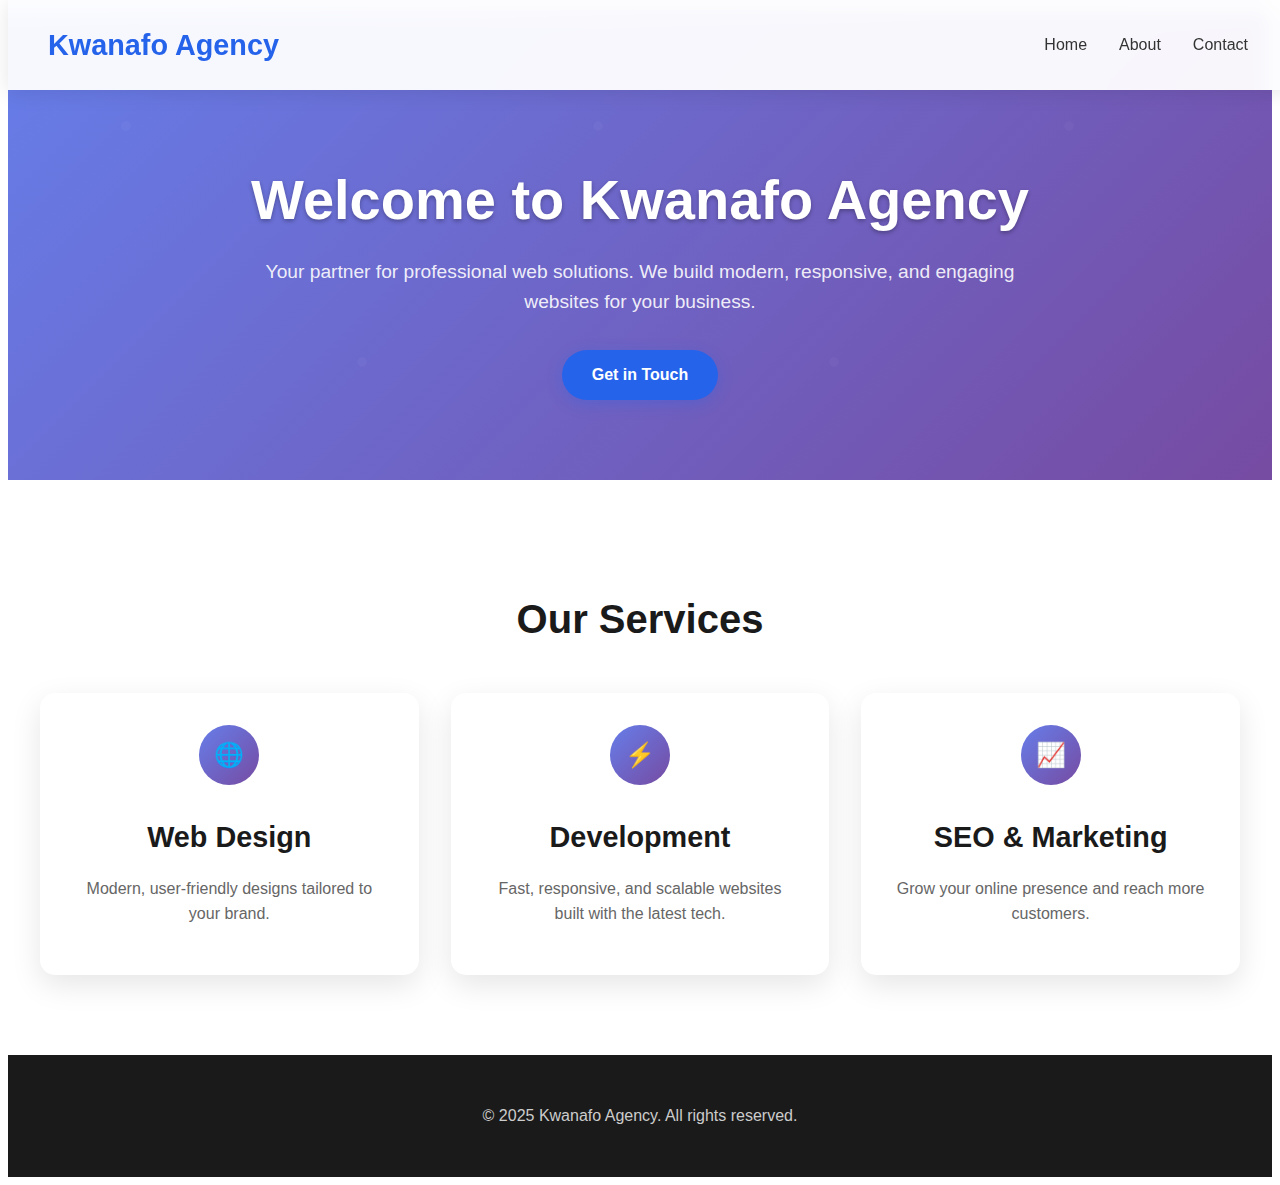
<file: index.html>
<!DOCTYPE html>
<html lang="en">
<head>
    <meta charset="UTF-8">
    <meta name="viewport" content="width=device-width, initial-scale=1.0">
    <title>Kwanafo Agency - Home</title>
    <link rel="stylesheet" href="agency-styles.css">
</head>
<body>
    <header class="header">
        <div class="nav-container">
            <a href="index.html" class="logo">Kwanafo Agency</a>
            <nav>
                <ul class="nav-menu">
                    <li><a href="index.html">Home</a></li>
                    <li><a href="about.html">About</a></li>
                    <li><a href="contact.html">Contact</a></li>
                </ul>
            </nav>
        </div>
    </header>
    <section class="hero">
        <div class="hero-content">
            <h1>Welcome to Kwanafo Agency</h1>
            <p>Your partner for professional web solutions. We build modern, responsive, and engaging websites for your business.</p>
            <a href="contact.html" class="btn btn-primary">Get in Touch</a>
        </div>
    </section>
    <section class="section">
        <div class="container">
            <h2 class="section-title">Our Services</h2>
            <div class="services-grid">
                <div class="service-card">
                    <div class="service-icon">🌐</div>
                    <h3>Web Design</h3>
                    <p>Modern, user-friendly designs tailored to your brand.</p>
                </div>
                <div class="service-card">
                    <div class="service-icon">⚡</div>
                    <h3>Development</h3>
                    <p>Fast, responsive, and scalable websites built with the latest tech.</p>
                </div>
                <div class="service-card">
                    <div class="service-icon">📈</div>
                    <h3>SEO & Marketing</h3>
                    <p>Grow your online presence and reach more customers.</p>
                </div>
            </div>
        </div>
    </section>
    <footer class="footer">
        <p>&copy; 2025 Kwanafo Agency. All rights reserved.</p>
    </footer>
</body>
</html>
</file>
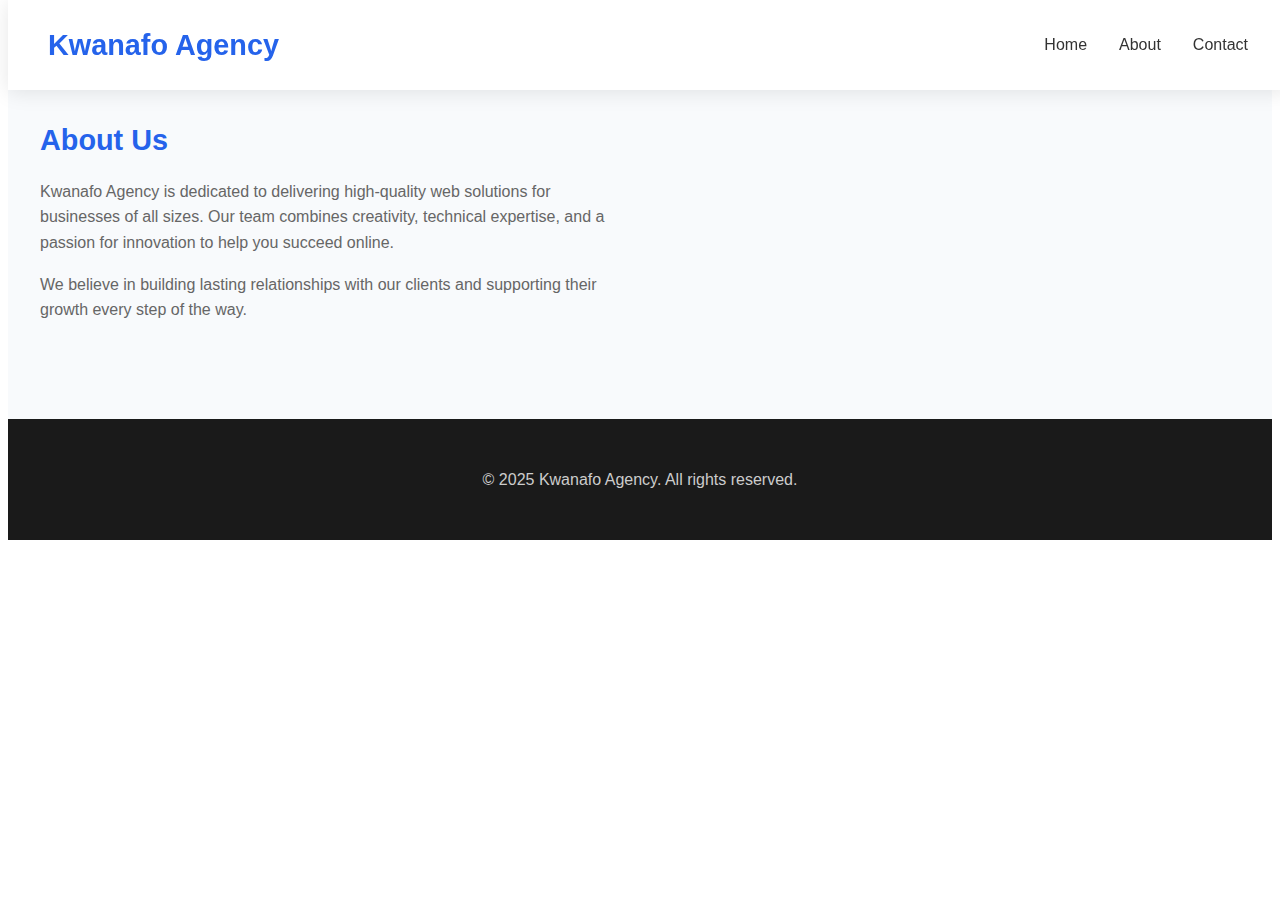
<file: about.html>
<!DOCTYPE html>
<html lang="en">
<head>
    <meta charset="UTF-8">
    <meta name="viewport" content="width=device-width, initial-scale=1.0">
    <title>About - Kwanafo Agency</title>
    <link rel="stylesheet" href="agency-styles.css">
</head>
<body>
    <header class="header">
        <div class="nav-container">
            <a href="index.html" class="logo">Kwanafo Agency</a>
            <nav>
                <ul class="nav-menu">
                    <li><a href="index.html">Home</a></li>
                    <li><a href="about.html">About</a></li>
                    <li><a href="contact.html">Contact</a></li>
                </ul>
            </nav>
        </div>
    </header>
    <section class="section about">
        <div class="container about-content">
            <div class="about-text">
                <h3>About Us</h3>
                <p>Kwanafo Agency is dedicated to delivering high-quality web solutions for businesses of all sizes. Our team combines creativity, technical expertise, and a passion for innovation to help you succeed online.</p>
                <p>We believe in building lasting relationships with our clients and supporting their growth every step of the way.</p>
            </div>
            <div>
                <!-- You can add an image or illustration here -->
            </div>
        </div>
    </section>
    <footer class="footer">
        <p>&copy; 2025 Kwanafo Agency. All rights reserved.</p>
    </footer>
</body>
</html>
</file>
<file: agency-styles.css>
css_content = """/* Kwanafo Agency - Professional Website Styles */

/* Reset and Base Styles */
* {
    margin: 0;
    padding: 0;
    box-sizing: border-box;
}

body {
    font-family: 'Inter', 'Segoe UI', Tahoma, Geneva, Verdana, sans-serif;
    line-height: 1.6;
    color: #333;
    background-color: #ffffff;
}

/* Typography */
h1, h2, h3, h4, h5, h6 {
    font-weight: 600;
    margin-bottom: 1rem;
    color: #1a1a1a;
}

h1 {
    font-size: 3.5rem;
    font-weight: 700;
    line-height: 1.2;
}

h2 {
    font-size: 2.5rem;
    line-height: 1.3;
}

h3 {
    font-size: 1.8rem;
}

p {
    margin-bottom: 1rem;
    color: #666;
}

/* Header & Navigation */
.header {
    background: rgba(255, 255, 255, 0.95);
    backdrop-filter: blur(10px);
    position: fixed;
    top: 0;
    width: 100%;
    z-index: 1000;
    padding: 1rem 0;
    box-shadow: 0 2px 20px rgba(0, 0, 0, 0.1);
}

.nav-container {
    max-width: 1200px;
    margin: 0 auto;
    display: flex;
    justify-content: space-between;
    align-items: center;
    padding: 0 2rem;
}

.logo {
    font-size: 1.8rem;
    font-weight: 700;
    color: #2563eb;
    text-decoration: none;
}

.nav-menu {
    display: flex;
    list-style: none;
    gap: 2rem;
}

.nav-menu a {
    text-decoration: none;
    color: #333;
    font-weight: 500;
    transition: color 0.3s ease;
}

.nav-menu a:hover {
    color: #2563eb;
}

/* Hero Section */
.hero {
    background: linear-gradient(135deg, #667eea 0%, #764ba2 100%);
    color: white;
    padding: 120px 0 80px;
    text-align: center;
    position: relative;
    overflow: hidden;
}

.hero::before {
    content: '';
    position: absolute;
    top: 0;
    left: 0;
    right: 0;
    bottom: 0;
    background: url('data:image/svg+xml,<svg xmlns="http://www.w3.org/2000/svg" viewBox="0 0 100 100"><defs><pattern id="grain" width="100" height="100" patternUnits="userSpaceOnUse"><circle cx="25" cy="25" r="1" fill="white" opacity="0.1"/><circle cx="75" cy="75" r="1" fill="white" opacity="0.1"/></pattern></defs><rect width="100" height="100" fill="url(%23grain)"/></svg>');
    opacity: 0.3;
}

.hero-content {
    max-width: 800px;
    margin: 0 auto;
    padding: 0 2rem;
    position: relative;
    z-index: 2;
}

.hero h1 {
    color: white;
    margin-bottom: 1.5rem;
    text-shadow: 0 2px 4px rgba(0, 0, 0, 0.3);
}

.hero p {
    font-size: 1.2rem;
    margin-bottom: 2rem;
    color: rgba(255, 255, 255, 0.9);
}

/* Buttons */
.btn {
    display: inline-block;
    padding: 12px 30px;
    border-radius: 50px;
    text-decoration: none;
    font-weight: 600;
    transition: all 0.3s ease;
    border: none;
    cursor: pointer;
    font-size: 1rem;
}

.btn-primary {
    background: #2563eb;
    color: white;
    box-shadow: 0 4px 15px rgba(37, 99, 235, 0.3);
}

.btn-primary:hover {
    background: #1d4ed8;
    transform: translateY(-2px);
    box-shadow: 0 6px 20px rgba(37, 99, 235, 0.4);
}

.btn-secondary {
    background: transparent;
    color: white;
    border: 2px solid white;
}

.btn-secondary:hover {
    background: white;
    color: #2563eb;
}

/* Container */
.container {
    max-width: 1200px;
    margin: 0 auto;
    padding: 0 2rem;
}

/* Sections */
.section {
    padding: 80px 0;
}

.section-title {
    text-align: center;
    margin-bottom: 3rem;
}

.section-subtitle {
    text-align: center;
    font-size: 1.1rem;
    color: #666;
    max-width: 600px;
    margin: 0 auto 3rem;
}

/* Services Grid */
.services-grid {
    display: grid;
    grid-template-columns: repeat(auto-fit, minmax(300px, 1fr));
    gap: 2rem;
    margin-top: 3rem;
}

.service-card {
    background: white;
    padding: 2rem;
    border-radius: 15px;
    box-shadow: 0 10px 30px rgba(0, 0, 0, 0.1);
    transition: transform 0.3s ease, box-shadow 0.3s ease;
    text-align: center;
}

.service-card:hover {
    transform: translateY(-5px);
    box-shadow: 0 20px 40px rgba(0, 0, 0, 0.15);
}

.service-icon {
    width: 60px;
    height: 60px;
    background: linear-gradient(135deg, #667eea, #764ba2);
    border-radius: 50%;
    display: flex;
    align-items: center;
    justify-content: center;
    margin: 0 auto 1rem;
    font-size: 1.5rem;
    color: white;
}

/* About Section */
.about {
    background: #f8fafc;
}

.about-content {
    display: grid;
    grid-template-columns: 1fr 1fr;
    gap: 4rem;
    align-items: center;
}

.about-text h3 {
    color: #2563eb;
    margin-bottom: 1rem;
}

/* Contact Section */
.contact {
    background: linear-gradient(135deg, #1e3a8a, #3730a3);
    color: white;
}

.contact h2,
.contact p {
    color: white;
}

.contact-form {
    max-width: 600px;
    margin: 0 auto;
}

.form-group {
    margin-bottom: 1.5rem;
}

.form-group label {
    display: block;
    margin-bottom: 0.5rem;
    font-weight: 500;
}

.form-group input,
.form-group textarea {
    width: 100%;
    padding: 12px 15px;
    border: none;
    border-radius: 8px;
    font-size: 1rem;
    background: rgba(255, 255, 255, 0.1);
    color: white;
    backdrop-filter: blur(10px);
}

.form-group input::placeholder,
.form-group textarea::placeholder {
    color: rgba(255, 255, 255, 0.7);
}

.form-group input:focus,
.form-group textarea:focus {
    outline: none;
    background: rgba(255, 255, 255, 0.2);
}

/* Footer */
.footer {
    background: #1a1a1a;
    color: white;
    text-align: center;
    padding: 2rem 0;
}

.footer p {
    color: #ccc;
}

/* Responsive Design */
@media (max-width: 768px) {
    .nav-menu {
        display: none;
    }
    
    .hero h1 {
        font-size: 2.5rem;
    }
    
    .about-content {
        grid-template-columns: 1fr;
        gap: 2rem;
    }
    
    .services-grid {
        grid-template-columns: 1fr;
    }
    
    .container {
        padding: 0 1rem;
    }
}

/* Animations */
@keyframes fadeInUp {
    from {
        opacity: 0;
        transform: translateY(30px);
    }
    to {
        opacity: 1;
        transform: translateY(0);
    }
}

.fade-in-up {
    animation: fadeInUp 0.6s ease-out;
}

/* Utility Classes */
.text-center {
    text-align: center;
}

.mb-2 {
    margin-bottom: 2rem;
}

.mt-2 {
    margin-top: 2rem;
}

.bg-primary {
    background: #2563eb;
}

.text-primary {
    color: #2563eb;
}

/* Custom Scrollbar */
::-webkit-scrollbar {
    width: 8px;
}

::-webkit-scrollbar-track {
    background: #f1f1f1;
}

::-webkit-scrollbar-thumb {
    background: #2563eb;
    border-radius: 4px;
}

::-webkit-scrollbar-thumb:hover {
    background: #1d4ed8;
}
"""

# Write the CSS file
with open('agency-styles.css', 'w') as f:
    f.write(css_content)

print("✅ CSS file 'agency-styles.css' created successfully!")
print("\n📋 Features included:")
print("• Modern gradient hero section")
print("• Responsive navigation with blur effect")
print("• Professional service cards with hover effects")
print("• Contact form styling")
print("• Mobile-responsive design")
print("• Smooth animations and transitions")
print("• Professional color scheme (blues and gradients)")
print("• Custom scrollbar styling")
</file>
